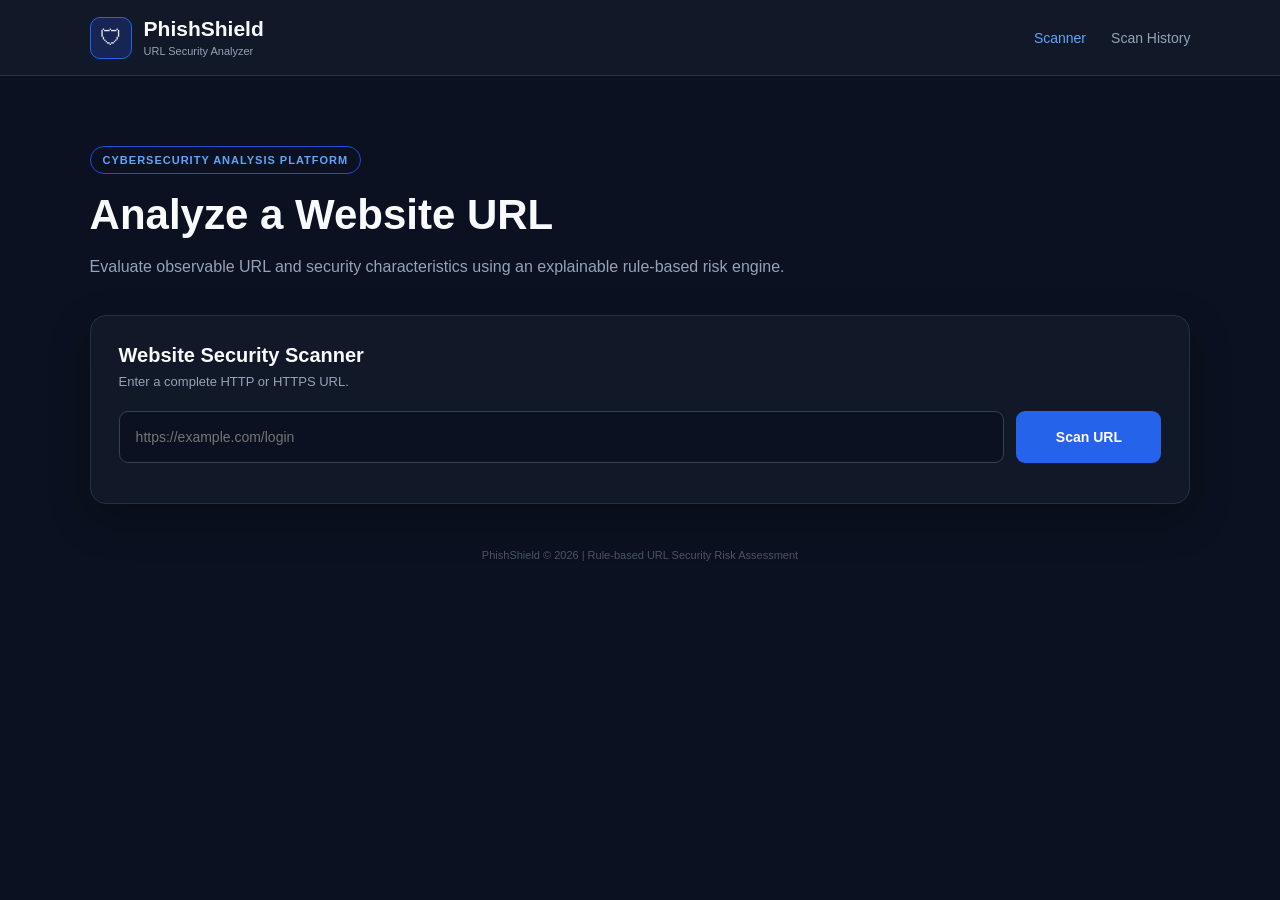
<file: frontend/index.html>
<!DOCTYPE html>
<html lang="en">
<head>
    <meta charset="UTF-8">
    <meta name="viewport" content="width=device-width, initial-scale=1.0">

    <title>PhishShield | URL Security Analyzer</title>

    <link rel="stylesheet" href="css/style.css">
</head>

<body>

    <header class="topbar">
        <div class="brand">
            <div class="brand-icon">🛡</div>
            <div>
                <h1>PhishShield</h1>
                <span>URL Security Analyzer</span>
            </div>
        </div>

        <nav>
            <a href="index.html" class="active">Scanner</a>
            <a href="history.html">Scan History</a>
        </nav>
    </header>


    <main class="container">

        <section class="hero">
            <div class="hero-content">
                <span class="badge">CYBERSECURITY ANALYSIS PLATFORM</span>

                <h2>Analyze a Website URL</h2>

                <p>
                    Evaluate observable URL and security characteristics
                    using an explainable rule-based risk engine.
                </p>
            </div>
        </section>


        <section class="scanner-card">

            <div class="section-title">
                <h3>Website Security Scanner</h3>
                <p>Enter a complete HTTP or HTTPS URL.</p>
            </div>

            <div class="scan-form">

                <input
                    type="text"
                    id="urlInput"
                    placeholder="https://example.com/login"
                    autocomplete="off"
                >

                <button id="scanButton">
                    Scan URL
                </button>

            </div>

            <p id="errorMessage" class="error-message"></p>

        </section>


        <section id="resultSection" class="result-section hidden">

            <div class="result-header">

                <div>
                    <span class="result-label">SECURITY ASSESSMENT</span>
                    <h3 id="resultUrl">-</h3>
                </div>

                <div id="riskLevel" class="risk-badge">
                    LOW
                </div>

            </div>


            <div class="score-grid">

                <div class="score-card">
                    <span>Risk Score</span>
                    <strong id="riskScore">0</strong>
                    <small>/ 100</small>
                </div>

                <div class="info-card">
                    <span>Domain</span>
                    <strong id="domain">-</strong>
                </div>

                <div class="info-card">
                    <span>Protocol</span>
                    <strong id="protocol">-</strong>
                </div>

                <div class="info-card">
                    <span>URL Length</span>
                    <strong id="urlLength">-</strong>
                </div>

            </div>


            <div class="analysis-grid">

                <div class="panel">

                    <div class="panel-header">
                        <h4>Security Findings</h4>
                    </div>

                    <div id="findingsList" class="findings-list">
                    </div>

                </div>


                <div class="panel">

                    <div class="panel-header">
                        <h4>URL Analysis</h4>
                    </div>

                    <div class="details">

                        <div class="detail-row">
                            <span>IP-based URL</span>
                            <strong id="ipBased">-</strong>
                        </div>

                        <div class="detail-row">
                            <span>HTTPS Used</span>
                            <strong id="httpsUsed">-</strong>
                        </div>

                        <div class="detail-row">
                            <span>Port</span>
                            <strong id="port">-</strong>
                        </div>

                        <div class="detail-row">
                            <span>Path</span>
                            <strong id="path">-</strong>
                        </div>

                    </div>

                </div>

            </div>

        </section>

    </main>


    <footer>
        <p>
            PhishShield &copy; 2026 |
            Rule-based URL Security Risk Assessment
        </p>
    </footer>


    <script src="js/app.js"></script>

</body>
</html>
</file>
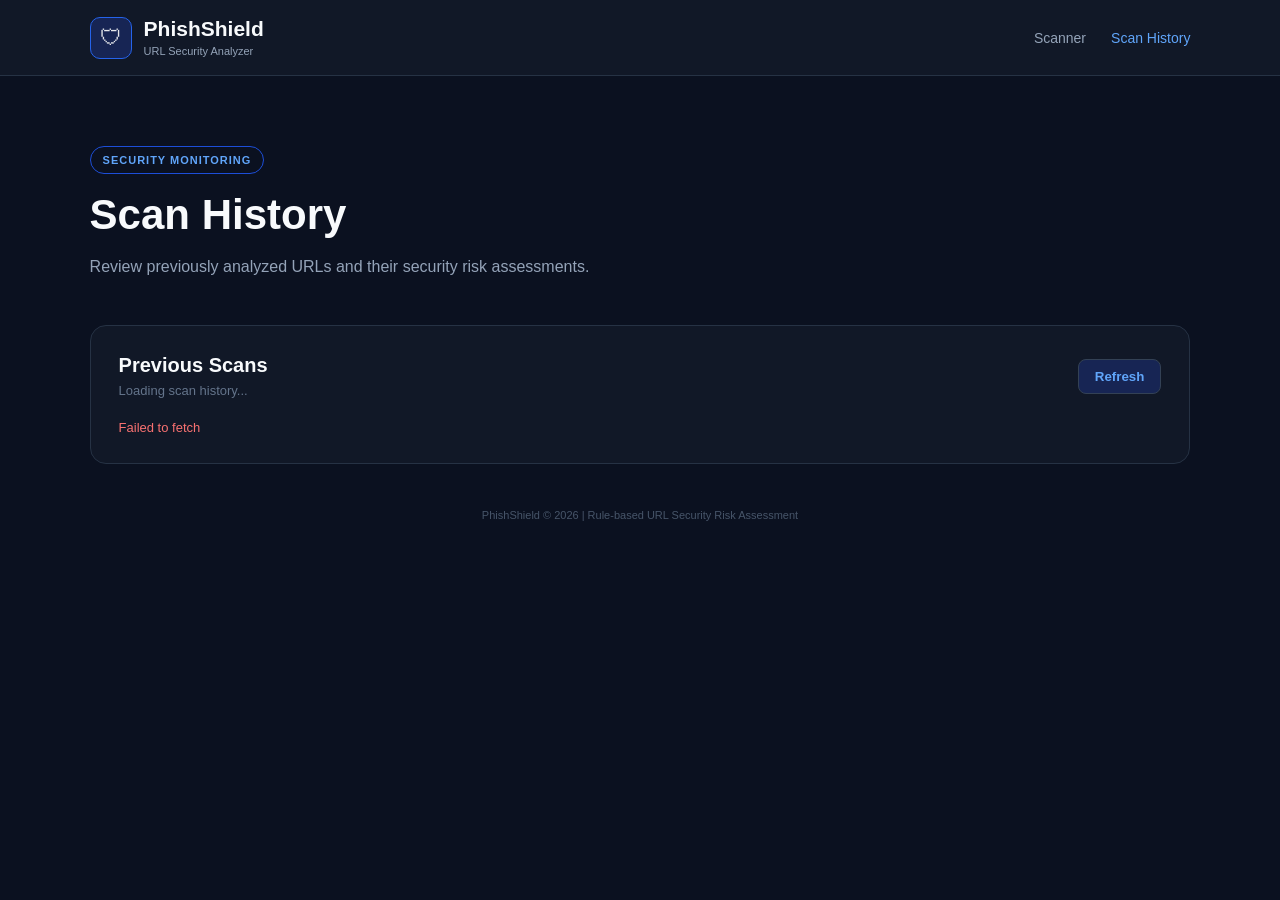
<file: frontend/history.html>
<!DOCTYPE html>
<html lang="en">
<head>
    <meta charset="UTF-8">
    <meta name="viewport" content="width=device-width, initial-scale=1.0">

    <title>PhishShield | Scan History</title>

    <link rel="stylesheet" href="css/style.css">
</head>

<body>

    <header class="topbar">

        <div class="brand">
            <div class="brand-icon">🛡</div>

            <div>
                <h1>PhishShield</h1>
                <span>URL Security Analyzer</span>
            </div>
        </div>

        <nav>
            <a href="index.html">Scanner</a>
            <a href="history.html" class="active">Scan History</a>
        </nav>

    </header>


    <main class="container">

        <section class="hero">

            <span class="badge">SECURITY MONITORING</span>

            <h2>Scan History</h2>

            <p>
                Review previously analyzed URLs and their security
                risk assessments.
            </p>

        </section>


        <section class="history-card">

            <div class="history-header">

                <div>
                    <h3>Previous Scans</h3>

                    <p id="scanCount">
                        Loading scan history...
                    </p>
                </div>

                <button
                    id="refreshButton"
                    class="refresh-button">
                    Refresh
                </button>

            </div>


            <div id="loadingMessage" class="status-message">
                Loading scan history...
            </div>


            <div
                id="errorMessage"
                class="error-message">
            </div>


            <div
                id="emptyMessage"
                class="status-message hidden">
                No scans have been recorded yet.
            </div>


            <div
                id="historyTableContainer"
                class="table-container hidden">

                <table>

                    <thead>

                        <tr>
                            <th>ID</th>
                            <th>URL</th>
                            <th>Domain</th>
                            <th>Score</th>
                            <th>Risk Level</th>
                            <th>Scanned At</th>
                            <th>Action</th>
                        </tr>

                    </thead>

                    <tbody id="historyTableBody">
                    </tbody>

                </table>

            </div>

        </section>


        <section
            id="detailsSection"
            class="details-card hidden">

            <div class="history-header">

                <div>
                    <span class="result-label">
                        SCAN DETAILS
                    </span>

                    <h3 id="detailsUrl">
                        -
                    </h3>
                </div>

                <div
                    id="detailsRiskLevel"
                    class="risk-badge">
                    -
                </div>

            </div>


            <div class="score-grid">

                <div class="score-card">

                    <span>Risk Score</span>

                    <strong id="detailsRiskScore">
                        0
                    </strong>

                    <small>/ 100</small>

                </div>


                <div class="info-card">

                    <span>Domain</span>

                    <strong id="detailsDomain">
                        -
                    </strong>

                </div>


                <div class="info-card">

                    <span>Protocol</span>

                    <strong id="detailsProtocol">
                        -
                    </strong>

                </div>


                <div class="info-card">

                    <span>URL Length</span>

                    <strong id="detailsUrlLength">
                        -
                    </strong>

                </div>

            </div>


            <div class="analysis-grid">

                <div class="panel">

                    <div class="panel-header">
                        <h4>Security Findings</h4>
                    </div>

                    <div
                        id="detailsFindings"
                        class="findings-list">
                    </div>

                </div>


                <div class="panel">

                    <div class="panel-header">
                        <h4>URL Analysis</h4>
                    </div>

                    <div class="details">

                        <div class="detail-row">
                            <span>IP-based URL</span>
                            <strong id="detailsIpBased">
                                -
                            </strong>
                        </div>

                        <div class="detail-row">
                            <span>HTTPS Used</span>
                            <strong id="detailsHttps">
                                -
                            </strong>
                        </div>

                        <div class="detail-row">
                            <span>Port</span>
                            <strong id="detailsPort">
                                -
                            </strong>
                        </div>

                        <div class="detail-row">
                            <span>Path</span>
                            <strong id="detailsPath">
                                -
                            </strong>
                        </div>

                    </div>

                </div>

            </div>

        </section>

    </main>


    <footer>

        <p>
            PhishShield &copy; 2026 |
            Rule-based URL Security Risk Assessment
        </p>

    </footer>


    <script src="js/history.js"></script>

</body>
</html>
</file>
<file: frontend/css/style.css>
* {
    margin: 0;
    padding: 0;
    box-sizing: border-box;
}


body {
    font-family: Arial, Helvetica, sans-serif;
    background: #0b1120;
    color: #e5e7eb;
    min-height: 100vh;
}


.topbar {
    height: 76px;
    background: #111827;
    border-bottom: 1px solid #263244;

    display: flex;
    align-items: center;
    justify-content: space-between;

    padding: 0 7%;
}


.brand {
    display: flex;
    align-items: center;
    gap: 12px;
}


.brand-icon {
    width: 42px;
    height: 42px;

    display: flex;
    align-items: center;
    justify-content: center;

    background: #172554;
    border: 1px solid #2563eb;
    border-radius: 10px;

    font-size: 22px;
}


.brand h1 {
    font-size: 21px;
    color: #f8fafc;
}


.brand span {
    font-size: 11px;
    color: #94a3b8;
}


nav {
    display: flex;
    gap: 25px;
}


nav a {
    color: #94a3b8;
    text-decoration: none;
    font-size: 14px;
}


nav a:hover,
nav a.active {
    color: #60a5fa;
}


.container {
    width: 86%;
    max-width: 1200px;
    margin: 0 auto;
}


.hero {
    padding: 70px 0 35px;
}


.badge {
    display: inline-block;

    padding: 7px 12px;

    border: 1px solid #1d4ed8;
    border-radius: 20px;

    color: #60a5fa;
    font-size: 11px;
    font-weight: bold;
    letter-spacing: 1px;
}


.hero h2 {
    margin-top: 18px;

    font-size: 42px;
    line-height: 1.1;

    color: #f8fafc;
}


.hero p {
    margin-top: 15px;

    max-width: 700px;

    color: #94a3b8;
    line-height: 1.7;
}


.scanner-card {
    background: #111827;
    border: 1px solid #263244;

    border-radius: 16px;

    padding: 28px;

    box-shadow: 0 15px 40px rgba(0, 0, 0, 0.25);
}


.section-title h3 {
    font-size: 20px;
    color: #f8fafc;
}


.section-title p {
    margin-top: 7px;
    color: #94a3b8;
    font-size: 13px;
}


.scan-form {
    display: flex;
    gap: 12px;

    margin-top: 22px;
}


.scan-form input {
    flex: 1;

    height: 52px;

    padding: 0 16px;

    background: #0b1120;
    border: 1px solid #334155;
    border-radius: 9px;

    color: #f8fafc;

    outline: none;

    font-size: 14px;
}


.scan-form input:focus {
    border-color: #3b82f6;
}


.scan-form button {
    width: 145px;

    border: none;
    border-radius: 9px;

    background: #2563eb;
    color: white;

    font-size: 14px;
    font-weight: bold;

    cursor: pointer;
}


.scan-form button:hover {
    background: #1d4ed8;
}


.error-message {
    margin-top: 12px;
    color: #f87171;
    font-size: 13px;
}


.result-section {
    margin-top: 30px;

    background: #111827;
    border: 1px solid #263244;

    border-radius: 16px;

    padding: 28px;
}


.hidden {
    display: none;
}


.result-header {
    display: flex;
    justify-content: space-between;
    align-items: center;

    gap: 20px;

    padding-bottom: 22px;

    border-bottom: 1px solid #263244;
}


.result-label {
    color: #64748b;
    font-size: 10px;
    font-weight: bold;
    letter-spacing: 1px;
}


.result-header h3 {
    margin-top: 7px;

    color: #f8fafc;

    font-size: 18px;

    word-break: break-all;
}


.risk-badge {
    padding: 9px 18px;

    border-radius: 20px;

    background: #172554;
    color: #60a5fa;

    font-weight: bold;
    font-size: 13px;
}


.score-grid {
    display: grid;

    grid-template-columns: 1.3fr 1fr 1fr 1fr;

    gap: 15px;

    margin-top: 22px;
}


.score-card,
.info-card {
    background: #0b1120;

    border: 1px solid #263244;

    border-radius: 12px;

    padding: 20px;
}


.score-card span,
.info-card span {
    display: block;

    color: #64748b;

    font-size: 12px;
}


.score-card strong {
    font-size: 40px;
    color: #60a5fa;
}


.score-card small {
    color: #64748b;
}


.info-card strong {
    display: block;

    margin-top: 12px;

    color: #e2e8f0;

    font-size: 15px;

    word-break: break-word;
}


.analysis-grid {
    display: grid;

    grid-template-columns: 1fr 1fr;

    gap: 18px;

    margin-top: 18px;
}


.panel {
    background: #0b1120;

    border: 1px solid #263244;

    border-radius: 12px;

    padding: 20px;
}


.panel-header {
    padding-bottom: 14px;

    border-bottom: 1px solid #263244;
}


.panel-header h4 {
    color: #e2e8f0;
}


.findings-list {
    padding-top: 14px;
}


.finding {
    padding: 12px;

    margin-bottom: 10px;

    border-left: 3px solid #3b82f6;

    background: #111827;

    color: #cbd5e1;

    font-size: 13px;

    line-height: 1.5;
}


.no-findings {
    color: #94a3b8;

    font-size: 13px;

    padding-top: 12px;
}


.details {
    padding-top: 10px;
}


.detail-row {
    display: flex;

    justify-content: space-between;

    gap: 15px;

    padding: 13px 0;

    border-bottom: 1px solid #1e293b;

    font-size: 13px;
}


.detail-row span {
    color: #64748b;
}


.detail-row strong {
    color: #e2e8f0;

    text-align: right;

    word-break: break-word;
}


footer {
    text-align: center;

    padding: 45px 20px 25px;

    color: #475569;

    font-size: 11px;
}


@media (max-width: 800px) {

    .topbar {
        padding: 0 5%;
    }

    .container {
        width: 92%;
    }

    .hero h2 {
        font-size: 32px;
    }

    .scan-form {
        flex-direction: column;
    }

    .scan-form button {
        width: 100%;
        height: 50px;
    }

    .score-grid {
        grid-template-columns: 1fr 1fr;
    }

    .analysis-grid {
        grid-template-columns: 1fr;
    }

}


@media (max-width: 500px) {

    nav {
        gap: 10px;
    }

    nav a {
        font-size: 12px;
    }

    .score-grid {
        grid-template-columns: 1fr;
    }

}
.history-card,
.details-card {
    margin-top: 10px;

    background: #111827;
    border: 1px solid #263244;

    border-radius: 16px;

    padding: 28px;
}


.history-header {
    display: flex;

    justify-content: space-between;
    align-items: center;

    gap: 20px;

    margin-bottom: 22px;
}


.history-header h3 {
    color: #f8fafc;
    font-size: 20px;
}


.history-header p {
    margin-top: 6px;

    color: #64748b;

    font-size: 13px;
}


.refresh-button,
.view-button {
    border: 1px solid #334155;

    border-radius: 8px;

    background: #172554;

    color: #60a5fa;

    padding: 9px 16px;

    font-weight: bold;

    cursor: pointer;
}


.refresh-button:hover,
.view-button:hover {
    background: #1e3a8a;
}


.status-message {
    padding: 30px;

    text-align: center;

    color: #64748b;

    font-size: 13px;
}


.table-container {
    overflow-x: auto;
}


table {
    width: 100%;

    border-collapse: collapse;

    min-width: 850px;
}


thead {
    background: #0b1120;
}


th {
    padding: 14px;

    text-align: left;

    color: #64748b;

    font-size: 11px;

    text-transform: uppercase;

    letter-spacing: 0.5px;

    border-bottom: 1px solid #263244;
}


td {
    padding: 15px 14px;

    border-bottom: 1px solid #1e293b;

    color: #cbd5e1;

    font-size: 13px;
}


tr:hover td {
    background: #0f172a;
}


.url-cell {
    max-width: 260px;

    word-break: break-all;

    color: #93c5fd;
}


.table-risk {
    display: inline-block;

    padding: 5px 10px;

    border-radius: 20px;

    font-size: 11px;

    font-weight: bold;
}


.risk-low {
    background: #052e16;

    color: #4ade80;
}


.risk-medium {
    background: #422006;

    color: #fbbf24;
}


.risk-high {
    background: #450a0a;

    color: #f87171;
}


.risk-critical {
    background: #3b0764;

    color: #e879f9;
}


.hidden {
    display: none;
}


@media (max-width: 800px) {

    .history-card,
    .details-card {
        padding: 18px;
    }

    .history-header {
        align-items: flex-start;

        flex-direction: column;
    }

}
</file>
